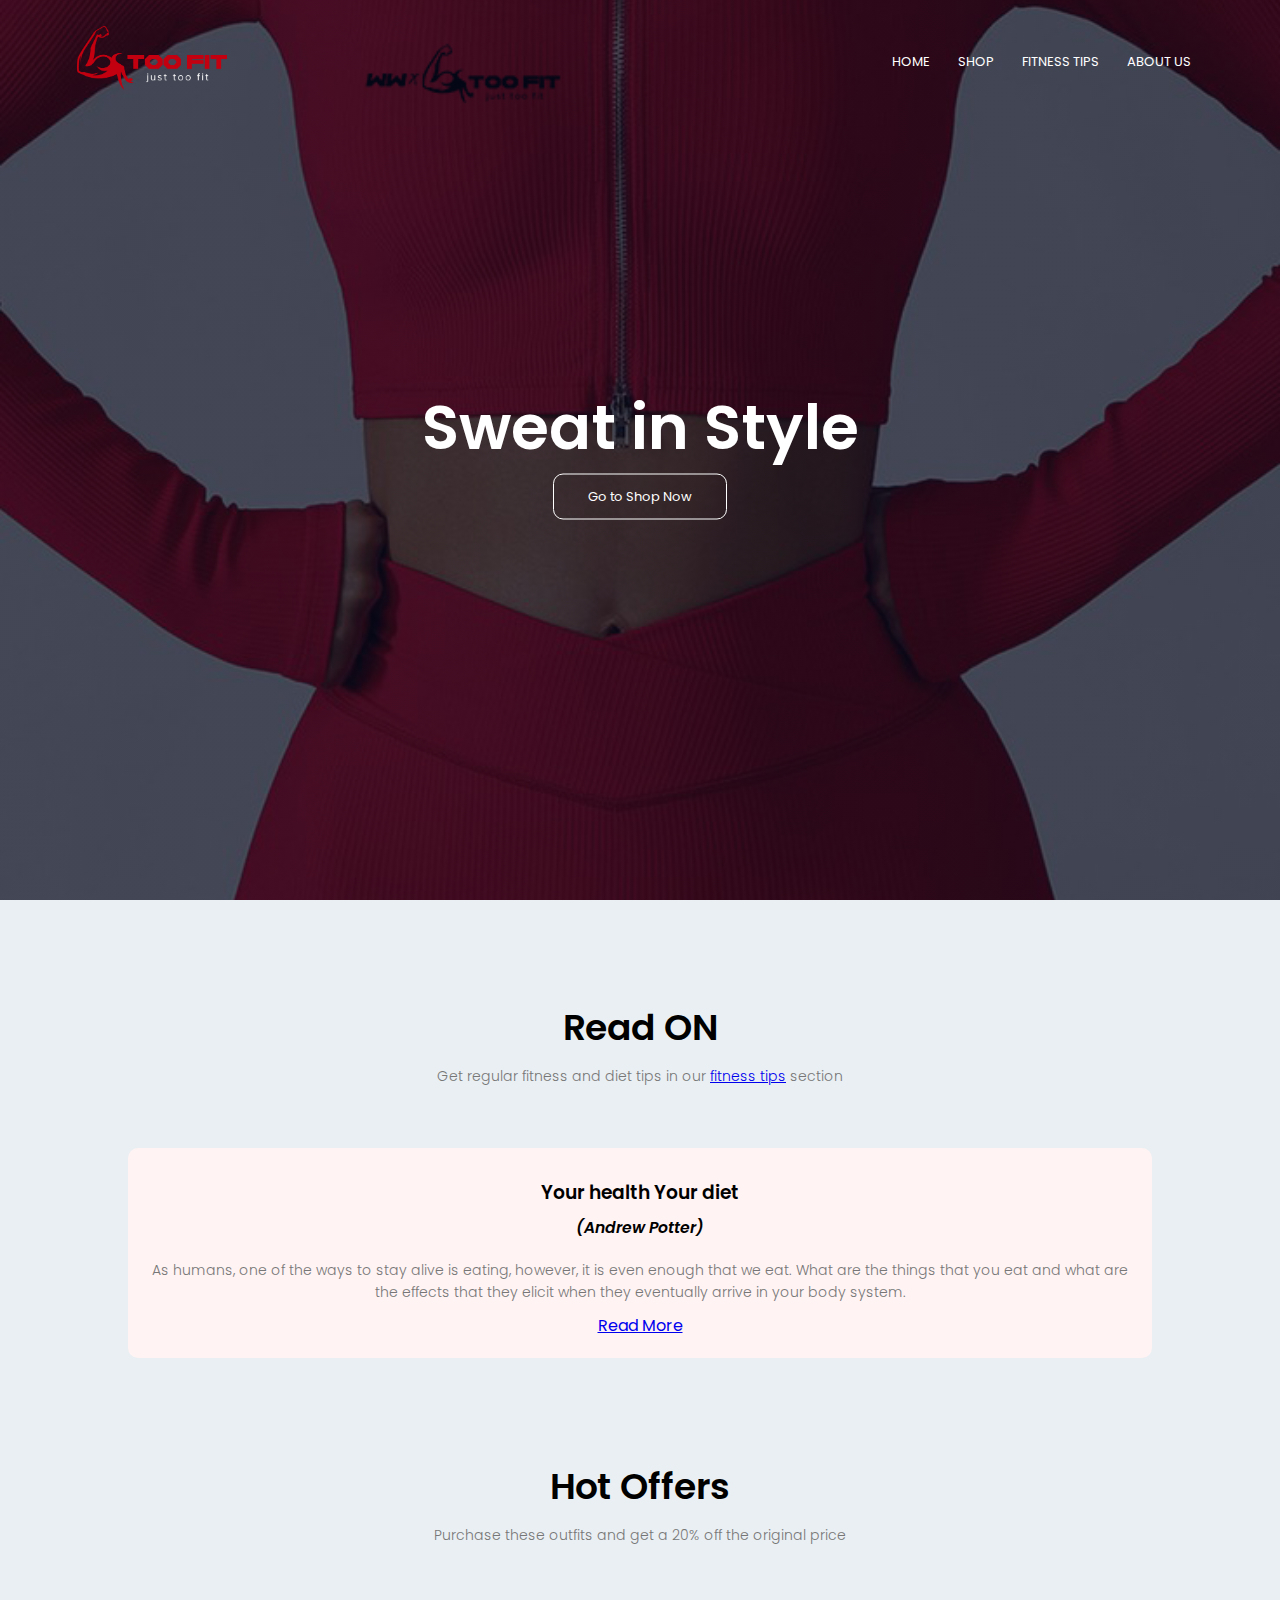
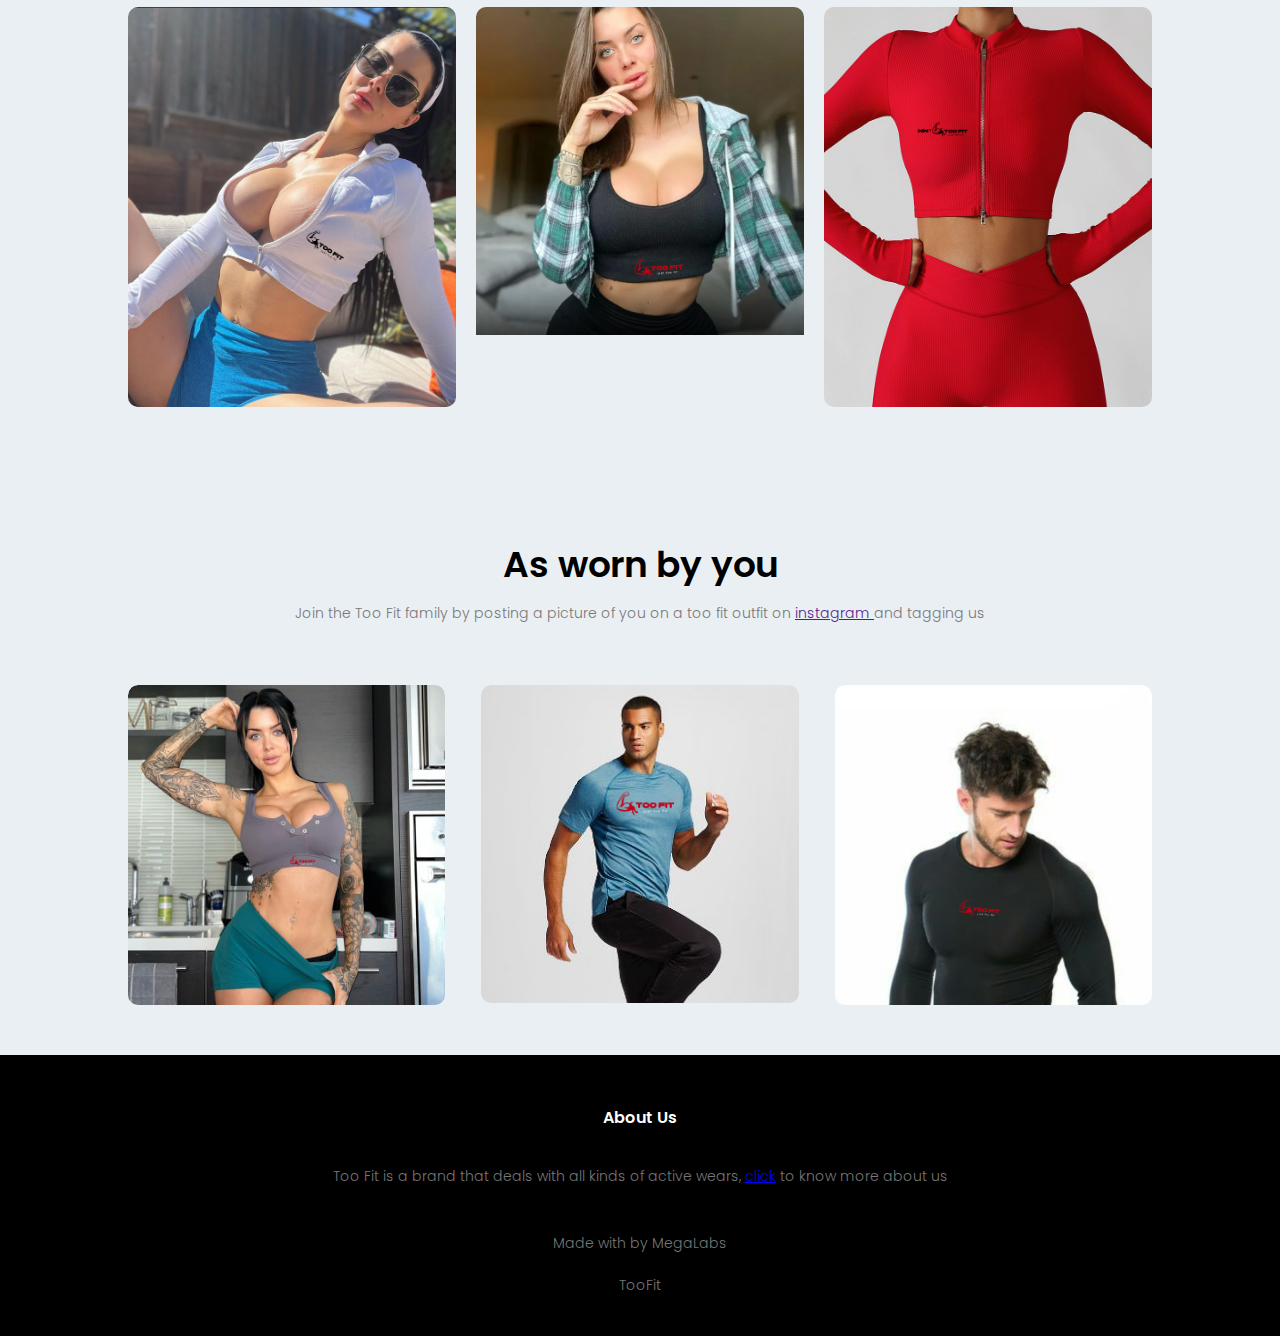
<file: Project too fit (coming soon) - Copy/index.html>
<!DOCTYPE html>
<html lang="en">
<head>
    <link rel="stylesheet" href="https://cdnjs.cloudflare.com/ajax/libs/font-awesome/6.5.1/css/all.min.css" integrity="sha512-DTOQO9RWCH3ppGqcWaEA1BIZOC6xxalwEsw9c2QQeAIftl+Vegovlnee1c9QX4TctnWMn13TZye+giMm8e2LwA==" crossorigin="anonymous" referrerpolicy="no-referrer" /> 
    <link rel="stylesheet" href="css/style.css">
    <link rel="preconnect" href="https://fonts.googleapis.com">
    <link rel="preconnect" href="https://fonts.gstatic.com" crossorigin>
    <link href="https://fonts.googleapis.com/css2?family=Poppins:wght@100;200;300;400;500;600;700&display=swap" rel="stylesheet">
    <meta charset="UTF-8">
    <meta name="viewport" content="width=device-width, initial-scale=1.0">
    <title>Too Fit</title>
</head>
<body>
    <section class="header">
        <nav >
           <a href=""><img src="Images/toofit.png" alt=""></a>
           <div class="navlinks" id="navLinks">
            <ul>
                <li><a href="index.html">HOME</a></li>
                <li><a href="html/shop.html">SHOP</a></li>
                <li><a href="html/fitnesstips.html">FITNESS TIPS</a></li>
                <li><a href="html/about.html">ABOUT US</a></li>
            </ul>
           </div>
        <div class="toggle_btn">
            <i onclick="showAm()" class="fa fa-bars"></i>
        </div>
        </nav>

        <nav id="myfirstnav" class="myfirstnav">
            <i onclick="commotAm()" class="fa-solid fa-xmark"></i>
            <ul>
                <li><a href="index.html">Home</a></li>
                <li><a href="html/shop.html">Shop</a></li>
                <li><a href="html/fitnesstips.html">Fitness Tips</a></li>
                <li><a href="html/about.html">About Us</a></li>
            </ul>
        </nav>

        <div class="textbox">
            <h1>Sweat in Style</h1>
            <a class="herobtn" href="html/shop.html">Go to Shop Now</a>
        </div>
    </section>
    <section class="course">
        <h1>Read ON</h1> 
        <p>Get regular fitness and diet tips in our <a href="html/fitnesstips.html">fitness tips</a> section </p>

        <div class="row">
            <div class="course-col">
                <h3>Your health Your diet <br> <sub><i>(Andrew Potter)</i></sub></h3>
                <p>As humans, one of the ways to stay alive is eating, 
                   however, it is even enough that we eat. What are the things 
                   that you eat and what are the effects that they elicit when they 
                   eventually arrive in your body system.</p>
                <a href="html/fitnesstips.html">Read More</a>
            </div>
        </div>
    </section>
  <section class="campus">
        <h1>Hot Offers</h1>
        <p>Purchase these outfits and get a 20% off the original price</p>

        <div class="row">
            <div class="campus-col">
                <img src="Images/dakotaA.jpg">
                <div class="layer">
                    <h3>SweatShirts</h3>
                </div>
            </div>
           
            <div class="campus-col">
                <img src="Images/dakota1.jpg">
                <div class="layer">
                    <h3>Crop Top</h3>
                </div>
            </div>

            <div class="campus-col">
                <img src="Images/dakota3.jpg">
                <div class="layer">
                    <h3>Two Hearts</h3>
                </div>
            </div>
        </div>
  </section>
   
  <section class="facilities">
    <h1>As worn by you</h1>
    <p>
        Join the Too Fit family by posting a picture of you 
        on a too fit outfit on <a href="">instagram </a>and tagging us
    </p>
    <div class="row">
        <div class="facilities-col">
            <img src="Images/dakotaB.jpg" >
        </div>
        <br>
        <div class="facilities-col">
            <img src="Images/dakota5.jpg" >
        </div>
        <br>
        <div class="facilities-col">
            <img src="Images/dakota6.jpg" >
        </div>
        
    </div>
  </section>

  <section class="footer">
    <h4>About Us</h4>
    <p>Too Fit is a brand that deals with all kinds of active wears, <a href="/html/about.html">click</a> to know more about us </p>
    <div class="icons">
        <i class="fa-brands fa-facebook"></i>
        <i class="fa-brands fa-twitter"></i>
        <i class="fa-brands fa-instagram"></i>
        <i class="fa-solid fa-envelope"></i>
    </div>
    <p>Made with <i class="fa-solid fa-heart"></i> by MegaLabs</p>
    <p><i class="fa-solid fa-copyright"></i> TooFit</p>
  </section>


  <script src="script.js"></script>
</body>
</html>
</file>
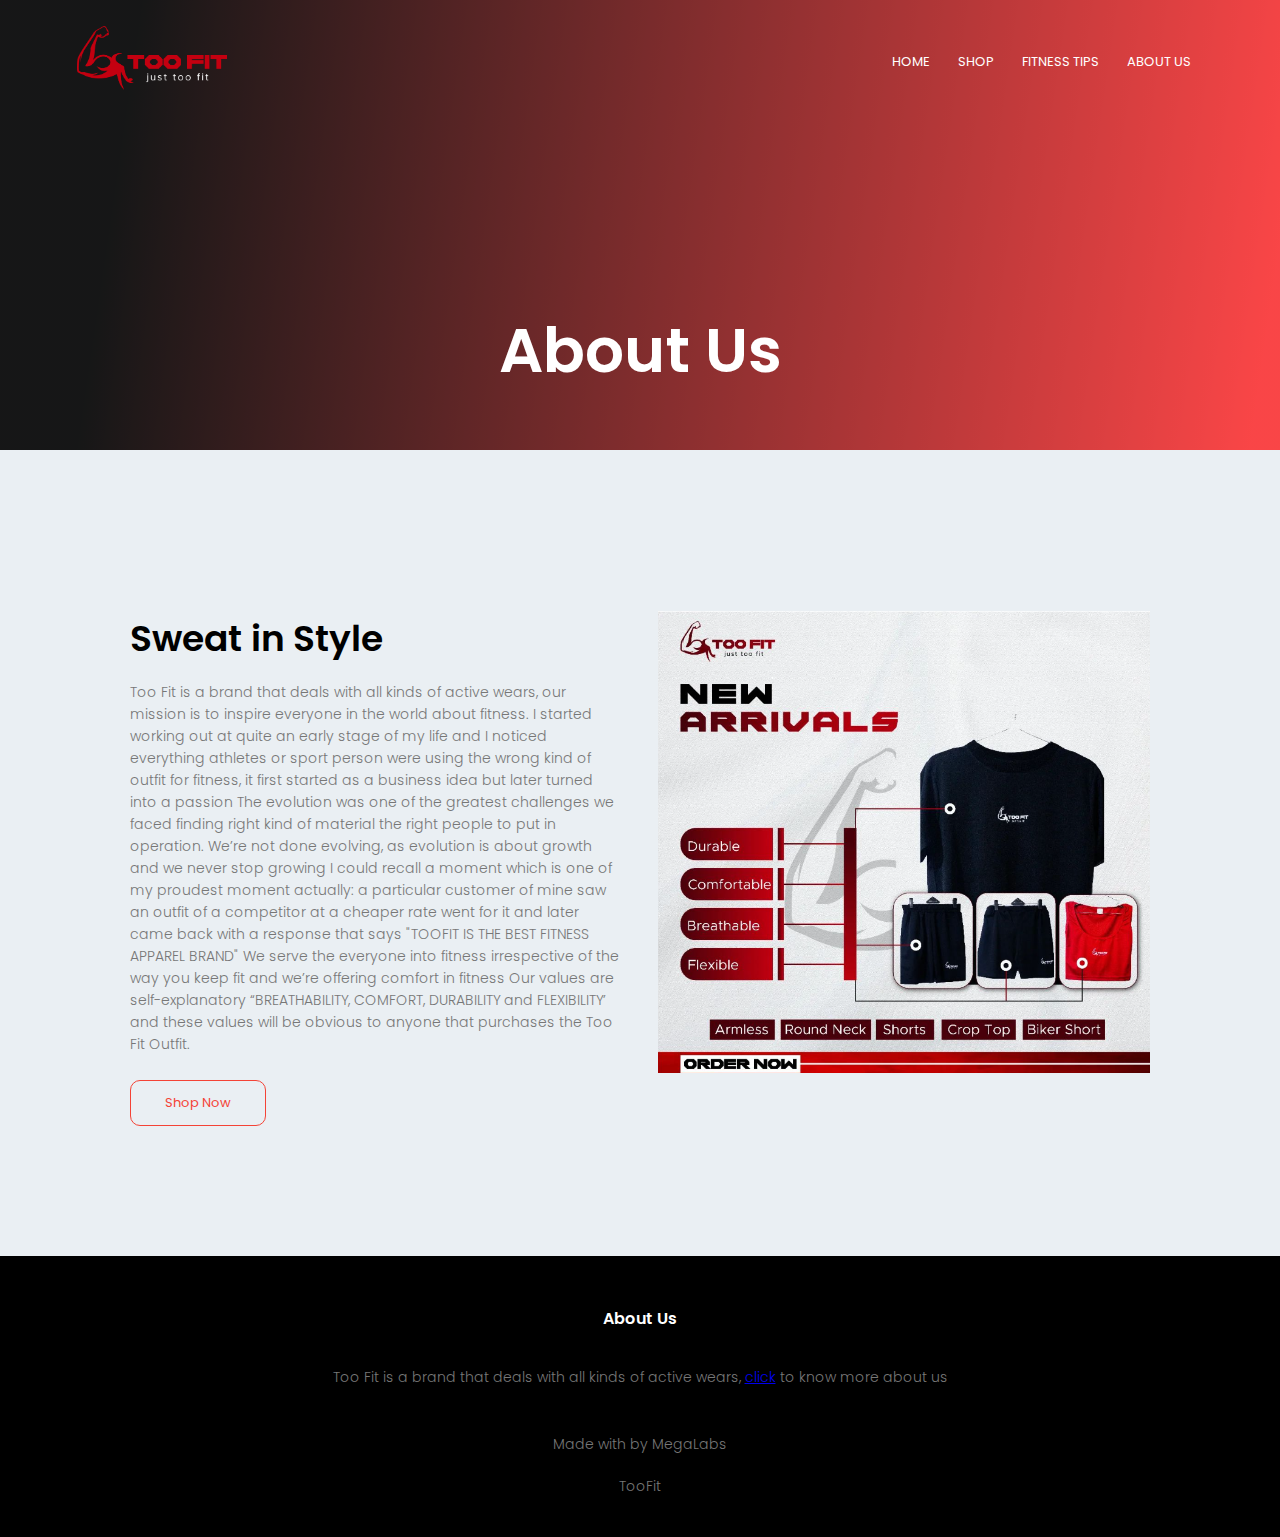
<file: Project too fit (coming soon) - Copy/html/about.html>
<!DOCTYPE html>
<html lang="en">
<head>
    <link rel="stylesheet" href="https://cdnjs.cloudflare.com/ajax/libs/font-awesome/6.5.1/css/all.min.css" integrity="sha512-DTOQO9RWCH3ppGqcWaEA1BIZOC6xxalwEsw9c2QQeAIftl+Vegovlnee1c9QX4TctnWMn13TZye+giMm8e2LwA==" crossorigin="anonymous" referrerpolicy="no-referrer" /> 
    <link rel="stylesheet" href="../css/style.css">
    <link rel="preconnect" href="https://fonts.googleapis.com">
    <link rel="preconnect" href="https://fonts.gstatic.com" crossorigin>
    <link href="https://fonts.googleapis.com/css2?family=Poppins:wght@100;200;300;400;500;600;700&display=swap" rel="stylesheet">
    <meta charset="UTF-8">
    <meta name="viewport" content="width=device-width, initial-scale=1.0">
    <title>Too Fit</title>
</head>
<body>
    <section class="sub-header">
        <nav .navbar>
           <a href="../index.html"><img src="../Images/toofit.png" alt=""></a>
           <div class="navlinks" id="navLinks">
            <ul>
                <li><a href="../index.html">HOME</a></li>
                <li><a href="shop.html">SHOP</a></li>
                <li><a href="fitnesstips.html">FITNESS TIPS</a></li>
                <li><a href="about.html">ABOUT US</a></li>
            </ul>
           </div>
        <div class="toggle_btn">
            <i onclick="showAm()" class="fa fa-bars"></i>
        </div>
          
        </nav>

        <nav id="myfirstnav" class="myfirstnav">
            <i onclick="commotAm()" class="fa-solid fa-xmark"></i>
            <ul>
                <li><a href="../index.html">Home</a></li>
                <li><a href="shop.html">Shop</a></li>
                <li><a href="fitnesstips.html">Fitness Tips</a></li>
                <li><a href="about.html">About Us</a></li>
            </ul>
        </nav>

        <div class="textbox">
            <h1 class="about-h1">About Us</h1>
        </div>
    </section>



    <section class="about-us">
        <div class="row">
            <div class="about-col">
                <h1>Sweat in Style</h1>
                <p>
                    Too Fit is a brand that deals with all kinds of active wears, our mission is to inspire everyone in the world about fitness.
                    I started working out at quite an early stage of my life and I noticed everything athletes or sport person were using the 
                    wrong kind of outfit for fitness, it first started as a business idea but later turned into a passion
                    The evolution was one of the greatest challenges we faced finding 
                    right kind of material the right people to put in operation. We’re not done evolving, as evolution is about growth and we never stop growing	
                    I could recall a moment which is one of my proudest moment actually: a particular customer of mine saw an outfit of 
                    a competitor at a cheaper rate went for it and later came back with a response that says "TOOFIT IS THE BEST FITNESS APPAREL BRAND"
                    We serve the everyone into fitness irrespective of the way you keep fit and we’re offering comfort in fitness
                    Our values are self-explanatory “BREATHABILITY, COMFORT, DURABILITY and FLEXIBILITY’ and these values will be obvious to anyone that purchases the Too Fit Outfit.
                </p>

                <a class="herobtn redbtn" href="shop.html">Shop Now</a>
            </div>
            <div class="about-col">
                <img src="../Images/newarrivals.PNG">
            </div>
        </div>
    </section>
    
  <section class="footer">
    <h4>About Us</h4>
    <p>Too Fit is a brand that deals with all kinds of active wears, <a href="about.html">click</a> to know more about us </p>
    <div class="icons">
        <i class="fa-brands fa-facebook"></i>
        <i class="fa-brands fa-twitter"></i>
        <i class="fa-brands fa-instagram"></i>
        <i class="fa-solid fa-envelope"></i>
    </div>
    <p>Made with <i class="fa-solid fa-heart"></i> by MegaLabs</p>
    <p><i class="fa-solid fa-copyright"></i> TooFit</p>
  </section>
  <script src="../script.js">
  </script>
</body>
</html>
</file>
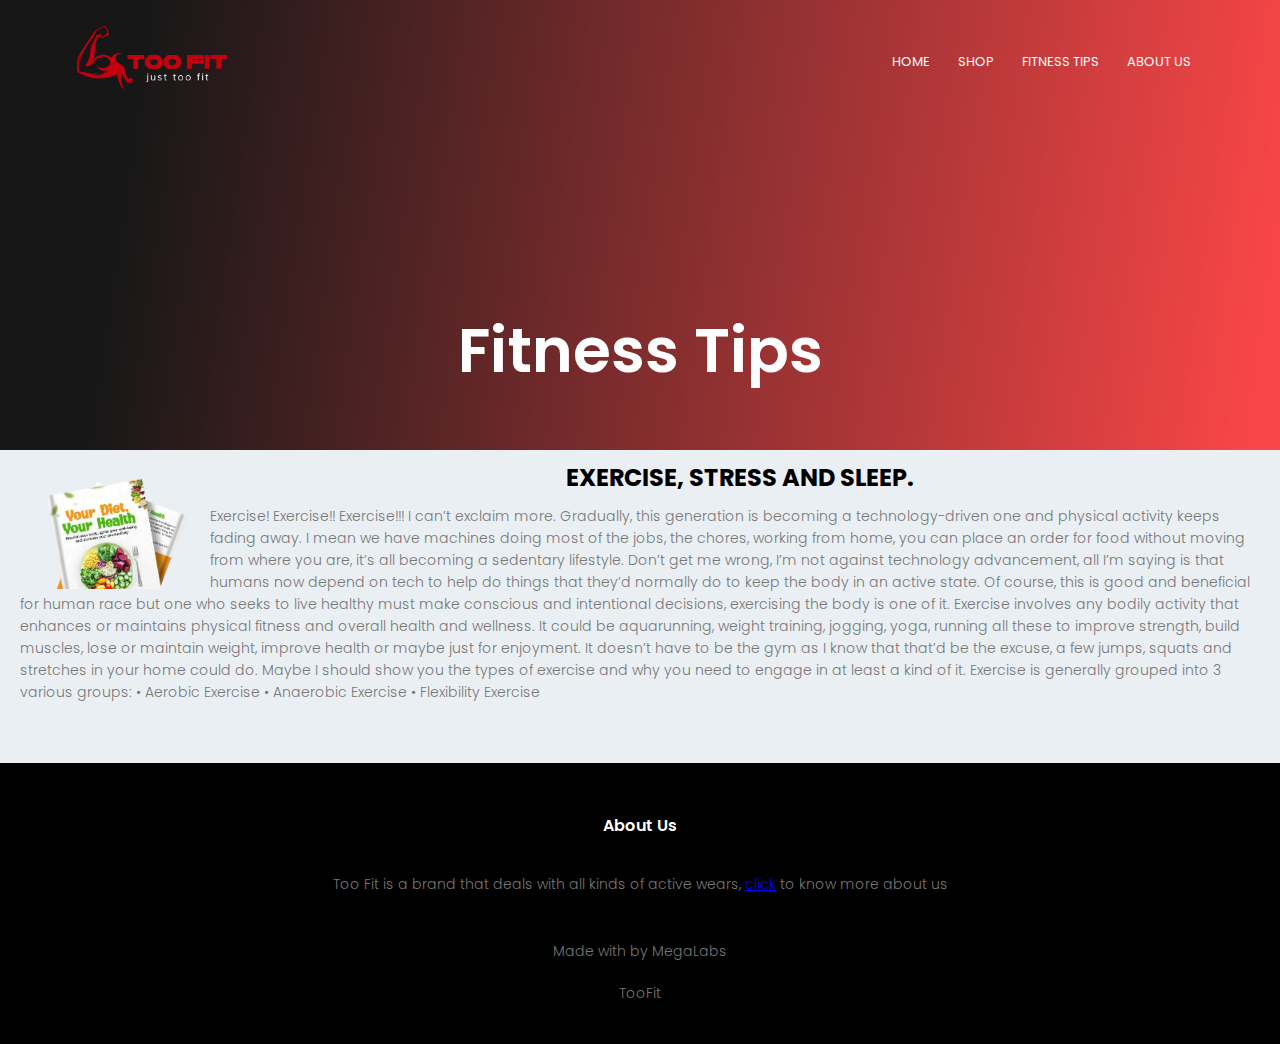
<file: Project too fit (coming soon) - Copy/html/fitnesstips.html>
<!DOCTYPE html>
<html lang="en">
<head>
    <link rel="stylesheet" href="https://cdnjs.cloudflare.com/ajax/libs/font-awesome/6.5.1/css/all.min.css" integrity="sha512-DTOQO9RWCH3ppGqcWaEA1BIZOC6xxalwEsw9c2QQeAIftl+Vegovlnee1c9QX4TctnWMn13TZye+giMm8e2LwA==" crossorigin="anonymous" referrerpolicy="no-referrer" /> 
    <link rel="stylesheet" href="../css/style.css">
    <link rel="preconnect" href="https://fonts.googleapis.com">
    <link rel="preconnect" href="https://fonts.gstatic.com" crossorigin>
    <link href="https://fonts.googleapis.com/css2?family=Poppins:wght@100;200;300;400;500;600;700&display=swap" rel="stylesheet">
    <meta charset="UTF-8">
    <meta name="viewport" content="width=device-width, initial-scale=1.0">
    <title>Fitness Tips</title>
</head>
<body>
    <section class="sub-header">
        <nav .navbar>
           <a href="../index.html"><img src="../Images/toofit.png" alt=""></a>
           <div class="navlinks" id="navLinks">
            <ul>
                <li><a href="../index.html">HOME</a></li>
                <li><a href="shop.html">SHOP</a></li>
                <li><a href="fitnesstips.html">FITNESS TIPS</a></li>
                <li><a href="about.html">ABOUT US</a></li>
            </ul>
           </div>
        <div class="toggle_btn">
            <i onclick="showAm()" class="fa fa-bars"></i>
        </div>
          
        </nav>

        <nav id="myfirstnav" class="myfirstnav">
            <i onclick="commotAm()" class="fa-solid fa-xmark"></i>
            <ul>
                <li><a href="../index.html">Home</a></li>
                <li><a href="shop.html">Shop</a></li>
                <li><a href="fitnesstips.html">Fitness Tips</a></li>
                <li><a href="about.html">About Us</a></li>
            </ul>
        </nav>

        <div class="textbox">
            <h1 class="about-h1 shop-h1">Fitness Tips</h1>
        </div>
    </section>


<div class="fitnesstips">
    <img  src="../Images/mercyedeh.png " alt="">
    <h2>
        EXERCISE, STRESS AND SLEEP.
    </h2>
    <p>
    Exercise! Exercise!! Exercise!!!
    I can’t exclaim more.
    Gradually, this generation is becoming a technology-driven one and physical activity
    keeps fading away. I mean we have machines doing most of the jobs, the chores, working 
    from home, you can place an order for food without moving from where you are, it’s all 
    becoming a sedentary lifestyle. Don’t get me wrong, I’m not against technology advancement, 
    all I’m saying is that humans now depend on tech to help do things that they’d normally do 
     to keep the body in an active state. Of course, this is good and beneficial for human race but
    one who seeks to live healthy must make conscious and intentional decisions, exercising the body
    is one of it. Exercise involves any bodily activity that enhances or maintains physical fitness 
    and overall health and wellness. It could be aquarunning, weight training, jogging, yoga, running 
    all these to improve strength, build muscles, lose or maintain weight, improve health or maybe
    just for enjoyment. It doesn’t have to be the gym as I know that that’d be the excuse, a few jumps, 
    squats and stretches in your home could do. Maybe I should show you the types of exercise and why 
    you need to engage in at least a kind of it. Exercise is generally grouped into 3 various groups:
    • Aerobic Exercise • Anaerobic Exercise • Flexibility Exercise
    </p>
</div>

    



    <section class="footer">
        <h4>About Us</h4>
        <p>Too Fit is a brand that deals with all kinds of active wears, <a href="about.html">click</a> to know more about us </p>
        <div class="icons">
            <i class="fa-brands fa-facebook"></i>
            <i class="fa-brands fa-twitter"></i>
            <i class="fa-brands fa-instagram"></i>
            <i class="fa-solid fa-envelope"></i>
        </div>
        <p>Made with <i class="fa-solid fa-heart"></i> by MegaLabs</p>
        <p><i class="fa-solid fa-copyright"></i> TooFit</p>
      </section>
      <script src="../script.js">
      </script>
</body>
</html>
</file>
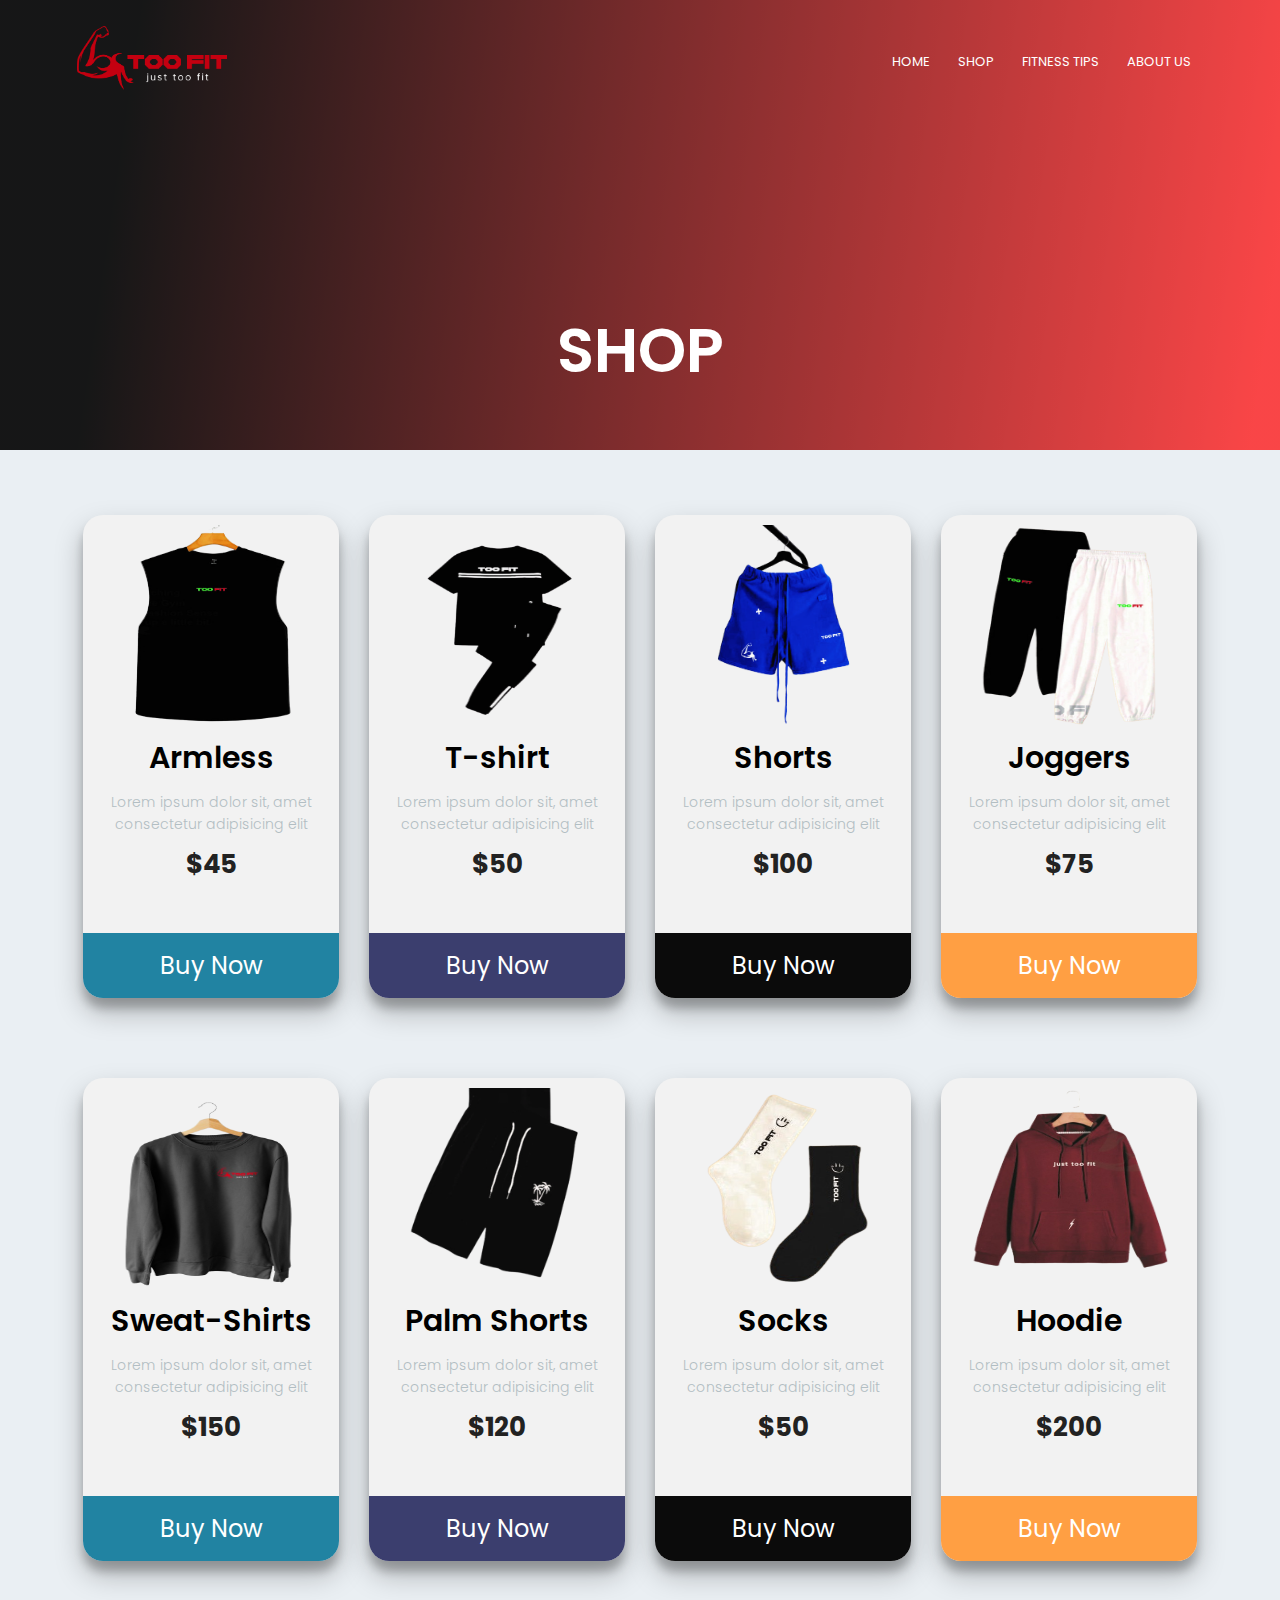
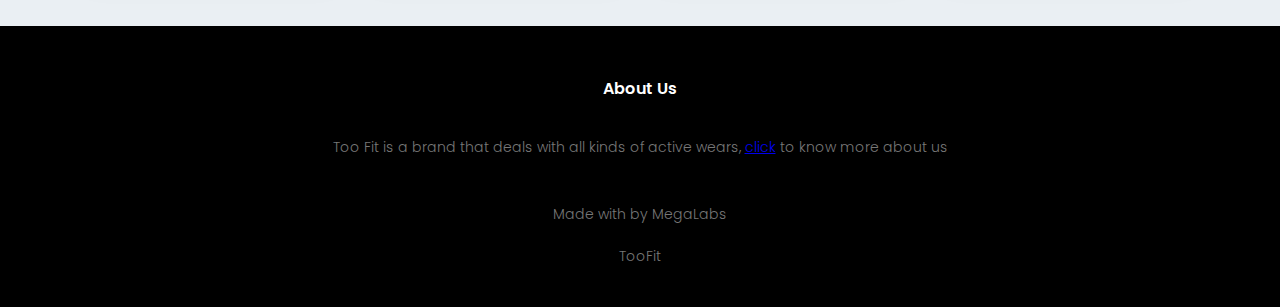
<file: Project too fit (coming soon) - Copy/html/shop.html>
<!DOCTYPE html>
<html lang="en">
<head>
    <link rel="stylesheet" href="https://cdnjs.cloudflare.com/ajax/libs/font-awesome/6.5.1/css/all.min.css" integrity="sha512-DTOQO9RWCH3ppGqcWaEA1BIZOC6xxalwEsw9c2QQeAIftl+Vegovlnee1c9QX4TctnWMn13TZye+giMm8e2LwA==" crossorigin="anonymous" referrerpolicy="no-referrer" /> 
    <link rel="stylesheet" href="../css/style.css">
    <link rel="preconnect" href="https://fonts.googleapis.com">
    <link rel="preconnect" href="https://fonts.gstatic.com" crossorigin>
    <link href="https://fonts.googleapis.com/css2?family=Poppins:wght@100;200;300;400;500;600;700&display=swap" rel="stylesheet">
    <meta charset="UTF-8">
    <meta name="viewport" content="width=device-width, initial-scale=1.0">
    <title>SHOP</title>
</head>
<body>
    <section class="sub-header">
        <nav .navbar>
           <a href="../index.html"><img src="../Images/toofit.png" alt=""></a>
           <div class="navlinks" id="navLinks">
            <ul>
                <li><a href="../index.html">HOME</a></li>
                <li><a href="shop.html">SHOP</a></li>
                <li><a href="fitnesstips.html">FITNESS TIPS</a></li>
                <li><a href="about.html">ABOUT US</a></li>
            </ul>
           </div>
        <div class="toggle_btn">
            <i onclick="showAm()" class="fa fa-bars"></i>
        </div>
          
        </nav>

        <nav id="myfirstnav" class="myfirstnav">
            <i onclick="commotAm()" class="fa-solid fa-xmark"></i>
            <ul>
                <li><a href="../index.html">Home</a></li>
                <li><a href="shop.html">Shop</a></li>
                <li><a href="fitnesstips.html">Fitness Tips</a></li>
                <li><a href="about.html">About Us</a></li>
            </ul>
        </nav>

        <div class="textbox">
            <h1 class="about-h1 shop-h1">   SHOP</h1>
        </div>
    </section>

    <div class="gallery">
        <div class="content">
            <img src="../Images/nobg1.png" >
            <h3>Armless</h3>
            <p>Lorem ipsum dolor sit, amet consectetur adipisicing elit</p>
            <h6>$45</h6>
            <ul>
                <li><i class="fa fa-star checked"></i></li>
                <li><i class="fa fa-star checked"></i></li>
                <li><i class="fa fa-star checked"></i></li>
                <li><i class="fa fa-star checked"></i></li>
                <li><i class="fa fa-star"></i></li>
            </ul>   
            <button class="buy1">Buy Now</button>
        </div>

        <div class="content">
            <img src="../Images/nobg2.png" >
            <h3>T-shirt</h3>
            <p>Lorem ipsum dolor sit, amet consectetur adipisicing elit</p>
            <h6>$50</h6>
            <ul>
                <li><i class="fa fa-star checked"></i></li>
                <li><i class="fa fa-star checked"></i></li>
                <li><i class="fa fa-star checked"></i></li>
                <li><i class="fa fa-star checked"></i></li>
                <li><i class="fa fa-star"></i></li>
            </ul>   
            <button class="buy2">Buy Now</button>
        </div>

        <div class="content">
            <img src="../Images/nobg3.png" >
            <h3>Shorts</h3>
            <p>Lorem ipsum dolor sit, amet consectetur adipisicing elit</p>
            <h6>$100</h6>
            <ul>
                <li><i class="fa fa-star checked"></i></li>
                <li><i class="fa fa-star checked"></i></li>
                <li><i class="fa fa-star checked"></i></li>
                <li><i class="fa fa-star checked"></i></li>
                <li><i class="fa fa-star"></i></li>
            </ul>   
            <button class="buy3">Buy Now</button>
        </div>

        <div class="content">
            <img src="../Images/nobg4.png" >
            <h3>Joggers</h3>
            <p>Lorem ipsum dolor sit, amet consectetur adipisicing elit</p>
            <h6>$75</h6>
            <ul>
                <li><i class="fa fa-star checked"></i></li>
                <li><i class="fa fa-star checked"></i></li>
                <li><i class="fa fa-star checked"></i></li>
                <li><i class="fa fa-star checked"></i></li>
                <li><i class="fa fa-star"></i></li>
            </ul>   
            <button class="buy4">Buy Now</button>
        </div>
    </div>




    <div class="gallery">
        <div class="content">
            <img src="../Images/nobg5.png" >
            <h3>Sweat-Shirts</h3>
            <p>Lorem ipsum dolor sit, amet consectetur adipisicing elit</p>
            <h6>$150</h6>
            <ul>
                <li><i class="fa fa-star checked"></i></li>
                <li><i class="fa fa-star checked"></i></li>
                <li><i class="fa fa-star checked"></i></li>
                <li><i class="fa fa-star checked"></i></li>
                <li><i class="fa fa-star"></i></li>
            </ul>   
            <button class="buy1">Buy Now</button>
        </div>

        <div class="content">
            <img src="../Images/nobg6.png" >
            <h3>Palm Shorts</h3>
            <p>Lorem ipsum dolor sit, amet consectetur adipisicing elit</p>
            <h6>$120</h6>
            <ul>
                <li><i class="fa fa-star checked"></i></li>
                <li><i class="fa fa-star checked"></i></li>
                <li><i class="fa fa-star checked"></i></li>
                <li><i class="fa fa-star checked"></i></li>
                <li><i class="fa fa-star"></i></li>
            </ul>   
            <button class="buy2">Buy Now</button>
        </div>

        <div class="content">
            <img src="../Images/nobg7.png" >
            <h3>Socks</h3>
            <p>Lorem ipsum dolor sit, amet consectetur adipisicing elit</p>
            <h6>$50</h6>
            <ul>
                <li><i class="fa fa-star checked"></i></li>
                <li><i class="fa fa-star checked"></i></li>
                <li><i class="fa fa-star checked"></i></li>
                <li><i class="fa fa-star checked"></i></li>
                <li><i class="fa fa-star"></i></li>
            </ul>   
            <button class="buy3">Buy Now</button>
        </div>

        <div class="content">
            <img src="../Images/nobg8.png" >
            <h3>Hoodie</h3>
            <p>Lorem ipsum dolor sit, amet consectetur adipisicing elit</p>
            <h6>$200</h6>
            <ul>
                <li><i class="fa fa-star checked"></i></li>
                <li><i class="fa fa-star checked"></i></li>
                <li><i class="fa fa-star checked"></i></li>
                <li><i class="fa fa-star checked"></i></li>
                <li><i class="fa fa-star"></i></li>
            </ul>   
            <button class="buy4">Buy Now</button>
        </div>
    </div>


    <section class="footer">
        <h4>About Us</h4>
        <p>Too Fit is a brand that deals with all kinds of active wears, <a href="about.html">click</a> to know more about us </p>
        <div class="icons">
            <i class="fa-brands fa-facebook"></i>
            <i class="fa-brands fa-twitter"></i>
            <i class="fa-brands fa-instagram"></i>
            <i class="fa-solid fa-envelope"></i>
        </div>
        <p>Made with <i class="fa-solid fa-heart"></i> by MegaLabs</p>
        <p><i class="fa-solid fa-copyright"></i> TooFit</p>
      </section>
    </body>
    </html>
    
<script src="../script.js" >
</script>
</body>
</html>
</file>
<file: Project too fit (coming soon) - Copy/css/style.css>
* {
    margin: 0;
    padding: 0;
    font-family: 'Poppins', sans-serif;
}

 body {
 	background-color: #eaeff3;
} 

/* index page styling begins */
.header {
    min-height: 100vh;
    width: 100%;
    background-image: linear-gradient(rgba(4,9,30,0.7), rgba(4,9,30,0.7)), url(../Images/dakota3.jpg);
    background-size: cover;
    background-position: center;
}

nav {
    display: flex;
    padding: 2% 6%;
    justify-content: space-between;
    align-items: center ;
}
 
nav img {
    width: 150px;
}

.navlinks {
    flex: 1;
    text-align: right;
}

.navlinks ul li {
    list-style: none;
    display: inline-block;
    padding: 8px 12px;
    position: relative;
}

.navlinks ul li a{
    color: #fff;
    text-decoration: none;
    font-size: 13px;
}

.navlinks ul li::after {
    content: '';
    width: 0%;
    height: 2px;
    background: #f44336;
    display: block;
    margin: auto ;
    transition: 0.5s;
}

.navlinks ul li:hover::after{
    width: 100%;
}

.textbox {
    width: 90%;
    position: absolute;
    color: #fff;
    top: 50%;
    left: 50%;
    text-align: center;
    transform: translate(-50%, -50%);
}

.textbox h1 {
    font-size: 62px;
}

.herobtn {
    display: inline-block;
    text-decoration: none;
    color: #fff;
    border: 1px solid #fff;
    padding: 12px 34px;
    font-size: 13px;
    background: transparent;
    position: relative;
    cursor: pointer;
    border-radius: 10px;
}

.herobtn:hover{
    border: 1px solid #f44336;
    background: #f44336;
    transition: 1s;
}

.fa-bars {
    color: #fff;
    display: none;
    cursor: pointer;
}
.course {
    width: 80%;
    margin: auto;
    text-align: center;
    padding-top: 100px;
}

h1 {
    font-size: 36px;
    font-weight:600;
}

p {
    color: #777;
    font-size: 14px;
    font-weight: 300;
    line-height: 22px;
    padding: 10px;
}

.row {
    margin-top: 5%;
    display: flex;
    justify-content: space-between;
}

.course-col {
    /* flex-basis: 31%; */
    background: #fff3f3;
    border-radius: 10px;
    margin-bottom: 5%;
    padding: 20px 12px;
    box-sizing: border-box;
    transition: 0.5s;
}

.course-col:hover {
    box-shadow: 0 0 20px 0px rgba(0,0,0,0.2);
}

h3{
    text-align: center;
    font-weight: 600;
    margin: 10px 0;
}

.campus {
    width: 80%;
    margin: auto;
    text-align: center;
    padding-top: 50px;
}

.campus-col {
    flex-basis: 32%;
    border-radius: 10px;
    margin-bottom: 30px;
    position: relative;
    overflow: hidden;
    max-height: 400px;
}

.campus-col img {
    width:  100%;
}

.layer {
    background: transparent;
    height: 100%;
    width: 100%;
    position: absolute;
    top: 0;
    left: 0;
    transition: 0.5s;
}

.layer:hover{
    background: rgba(226, 0, 0,0.7);
}

.layer h3 {
    width: 100%;
    font-weight: 500;
    color: #fff;
    font-size: 26px;
    bottom: 0;
    left: 50%;
    transform: translateX(-50%);
    position: absolute; 
    opacity: 0;
    transition: 0.5s;  
}

.layer:hover h3 {
    bottom: 49%;
    opacity: 1;
}


.facilities {
    width: 80%;
    margin: auto;
    text-align: center;
    padding-top: 100px;
}

.facilities-col {
    max-height: 320px;
    flex-basis: 31%;
    border-radius: 10px;
    position: relative;
    overflow: hidden;
}

.facilities-col img {
    width: 100%;
    border-radius: 10px;
}

.footer {
    width: 100%;
    text-align: center;
    padding: 30px 0;
    background-color: black;
    color: #fff;
    margin-top: 50px;
}
.footer h4{
    margin-bottom: 25px;
    margin-top: 20px;
    font-weight: 600;
}

.icons .fa-brands, .icons .fa-solid {
    color: #f44336;
    margin: 0 13px;
    cursor: pointer;
}

.fa-heart{
    color: #f44336;
}
/* index page styling ends */


/* about page styling starts */
.sub-header{
    height: 50vh;
    width: 100%;
    background: linear-gradient(98.3deg, rgba(0, 0, 0, 0.906) 10.6%, rgba(255, 0, 0, 0.708) 97.7%), url() ;
    text-align: center;
    background-size: cover;
}

.about-h1{
    position: relative;
    bottom: 100px;
}

.about-us {
    width: 80%;
    margin: auto;
    padding-top: 80px;
    padding-bottom: 50px;
}

.about-col {
    flex-basis: 48%;
    padding: 30px 2px;
}

.about-col img {
    width: 100%;
}

.about-col h1 {
    padding-top: 0;
}

.about-col P {
    padding: 15px 0 25px;
}

.redbtn {
    border: 1px solid #f44336;
    background: transparent;
    color: #f44336;
}

/* shoppage */
.back-video{
    z-index: -2;
    width: 70%;
}

.videodiv{
    height: 50vh;
    overflow: hidden;
}

.shop1{
    border: 1px solid red;
    width: 500px;
    max-height: 400px;
    overflow: hidden;
}

.buynow-btn{
    width: 500px;
    position: absolute;
    top: 0;
    display: block;
}



/* cards stylying for shop */
.content h3 {
    text-align: center;
    font-size: 30px;
    margin: 0;
    padding-top: 10px;
}

.gallery {
    display: flex;
    flex-wrap: wrap;
    width: 100%;
    justify-content: center;
    align-items: center;
    margin: 50px 0;
}

.content {
    width: 20%;
    margin: 15px;
    box-sizing: border-box;
    float: left;
    text-align: center;
    border-radius: 20px;
    cursor: pointer;
    padding-top: 10px;
    box-shadow: 0 14px 28px rgba(0,0,0,0.25), 0 10px 10px rgba(0, 0, 0, 0.22);
    transition: .4s;
    background: #f2f2f2;
}

.content:hover {
    box-shadow: 0 3px 6px rgba(0,0,0,0.16), 0 3px 6px rgba(0,0,0,0.23);
    transform: translate(0px, -8px);
}

.content img {
    height: 200px;
    width: 200px;
    text-align: center;
    margin: 0 auto;
    display: block;
}

.content p {
    text-align: center;
    color: #b2bec3;
    padding-top: 0 8px;
}

.content h6 {
    font-size: 26px;
    text-align: center;
    color: #222;
    margin: 0;
}

.content ul {
    list-style: none;
    display: flex;
    justify-content: center;
    align-items: center;
    padding-top: 0;
}
.content ul li {
    padding-top: 5px;
}

.content .fa {
    font-size: 26px;
    transition: .4s;
    margin: 3px;
}

.content .checked {
    color: #ff9f43;
}

.content .fa:hover {
    transform: scale(1.3);
    transition: .6s;
}

.content button {
    text-align: center;
    font-size: 24px;
    color: #fff;
    width: 100%;
    padding: 15px;
    border: 0;
    outline: none; 
    cursor: pointer;
    margin-top: 5px;
    border-bottom-right-radius: 20px;
    border-bottom-left-radius: 20px;
}

.buy1 {
    background:#2183a2;
}

.buy2 {
    background: #3b3e6e;
}
.buy3 {
    background: #0b0b0b ; 
}
.buy4 {
    background: #ff9f43;
}




/* responsive design for navbar */

.myfirstnav {
    height: 300px;
    background: #474646d9;
    border-radius: 20px;
    width: 200px;
    position: absolute;
    top:30px;
    right: 10px;
    display: none;
    backdrop-filter: blur(5px);
    z-index: 9999;
}

.myfirstnav ul li {
    list-style: none;
    /* padding: 20px; */
    line-height: 4;
}

.myfirstnav ul li a {
    text-decoration: none;
    color: rgb(229, 97, 57);
    transition: 0.4s;
    cursor: pointer;
}

.myfirstnav ul li a:hover {
    color:rgb(255, 255, 255) ;
}   

.fa-xmark {
    color: #fff;
    position: absolute;
    right: 10px;   
}






/* 
fitness tips section */

.fitnesstips img {
    width: 200px;
    float: left;
}

.fitnesstips h2 {
    text-align: center;
}

.fitnesstips {
    margin: 10px;
}


@media (max-width:1000px) {
    .content {
        width: 45%;
    }
}

@media (max-width:590px) {
    .textbox h1 {
        font-size: 20px;
    }
 
    .fa-bars {
        color: #fff;
        cursor: pointer;
        display: block;
    }

    .navlinks ul li {
        display: none;

        position: absolute;
        background-color: #f1f1f1;
        min-width: 160px;
        box-shadow: 0px 8px 16px 0px rgba(0,0,0,0.2);
        z-index: 1;
    }

    .row {
        flex-direction: column;
    }
 

    .about-h1{
        position: relative;
        bottom: 100px;
    }


   .content {
    width: 100%;
   }

}
</file>
